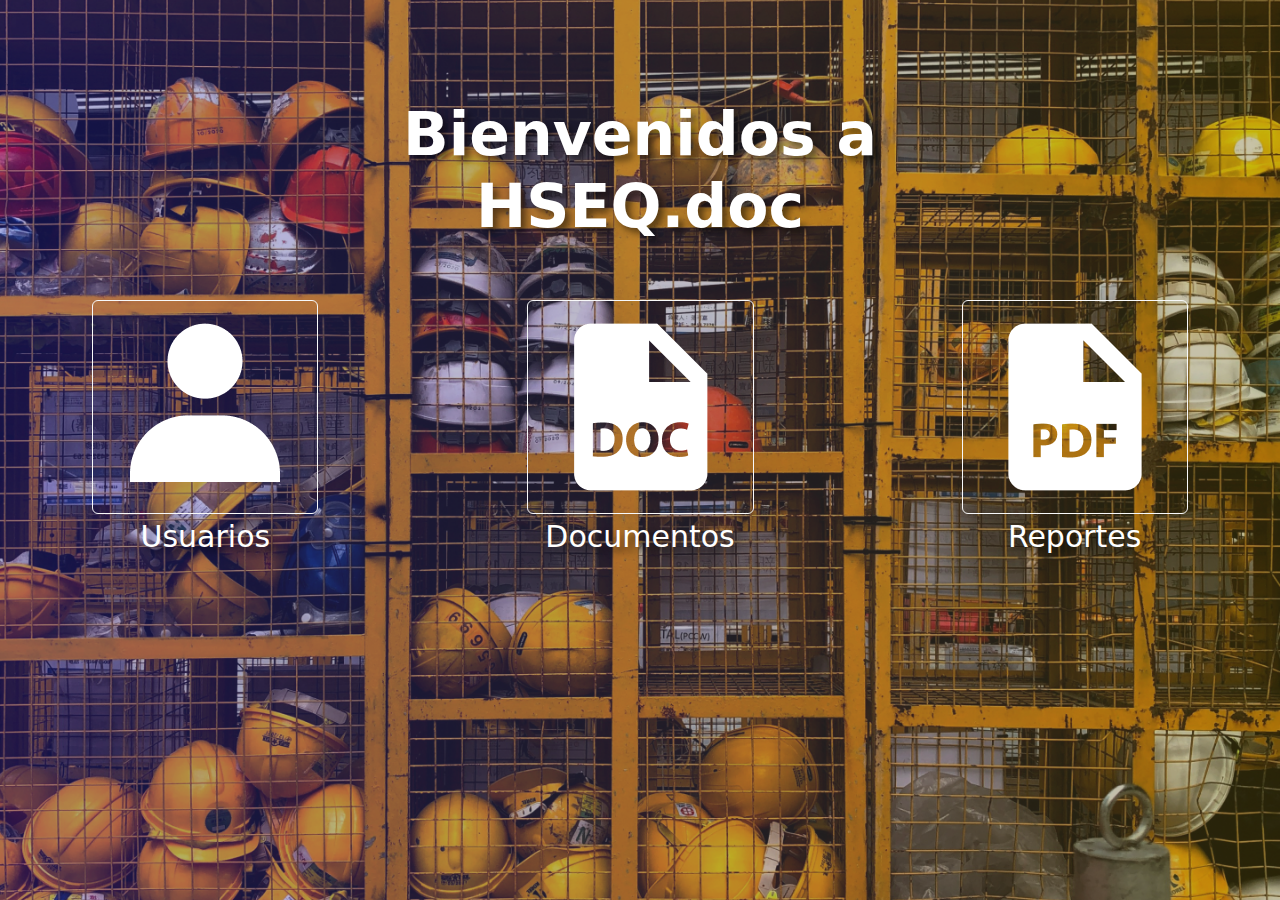
<file: html/home.html>
<!DOCTYPE html>
<html lang="en">
<head>
    <meta charset="UTF-8">
    <meta name="viewport" content="width=device-width, initial-scale=1.0">
    <title>Home-HSEQ.doc</title>
    <link rel="stylesheet" href="../css/bootstrap.css">
    <link rel="stylesheet" href="../css/stile_home.css">
    <link rel="stylesheet" href="../css/font-awesome.min.css">
</head>
<body>

    <div class="background-container">
        <div class="row mt-5 justify-content-center">
            <section class="col-6 d-flex justify-content-center">
                <div class="row">
                    <div class="col">
                        <div class="d-flex text-center">
                            <h1 class="h1" style="font-weight: 700; font-size: 60px; text-shadow: 5px 5px 7px rgba(0, 0, 0, 0.5);">
                                Bienvenidos a HSEQ.doc
                            </h1>
                        </div>
                    </div>
                </div>
            </section>
            <div id="columns-group" class="container text-center">
                <div class="row align-items-center">
                    <div class="col">
                        <button id="user" type="button" class="btn btn-outline-light icon-button">
                            <img src="../public/image/icon-user.png" alt="icon-user" class="icon-img">
                        </button>
                        <p>Usuarios</p>
                    </div>
                    <div class="col">
                        <button id="documents" type="button" class="btn btn-outline-light icon-button">
                            <img src="../public/image/icon-doc.png" alt="icon-doc" class="icon-img">
                        </button>
                        <p>Documentos</p>
                    </div>
                    <div class="col">
                        <button id="reports" type="button" class="btn btn-outline-light icon-button">
                            <img src="../public/image/icon-pdf.png" alt="icon-pdf" class="icon-img">
                        </button>
                        <p>Reportes</p>
                    </div>
                </div>
            </div>
        </div>         
    </div>

    <script>
        document.getElementById("user").onclick = function() {
            window.location.href = "user_create.html"; 
        };
    </script>

    <script src="../js/bootstrap/bootstrap.bundle.js"></script>
    <script src="../js/bootstrap/popper.min.js"></script>
    <script src="../js/bootstrap/bootstrap.js"></script>
</body>
</html>
</file>
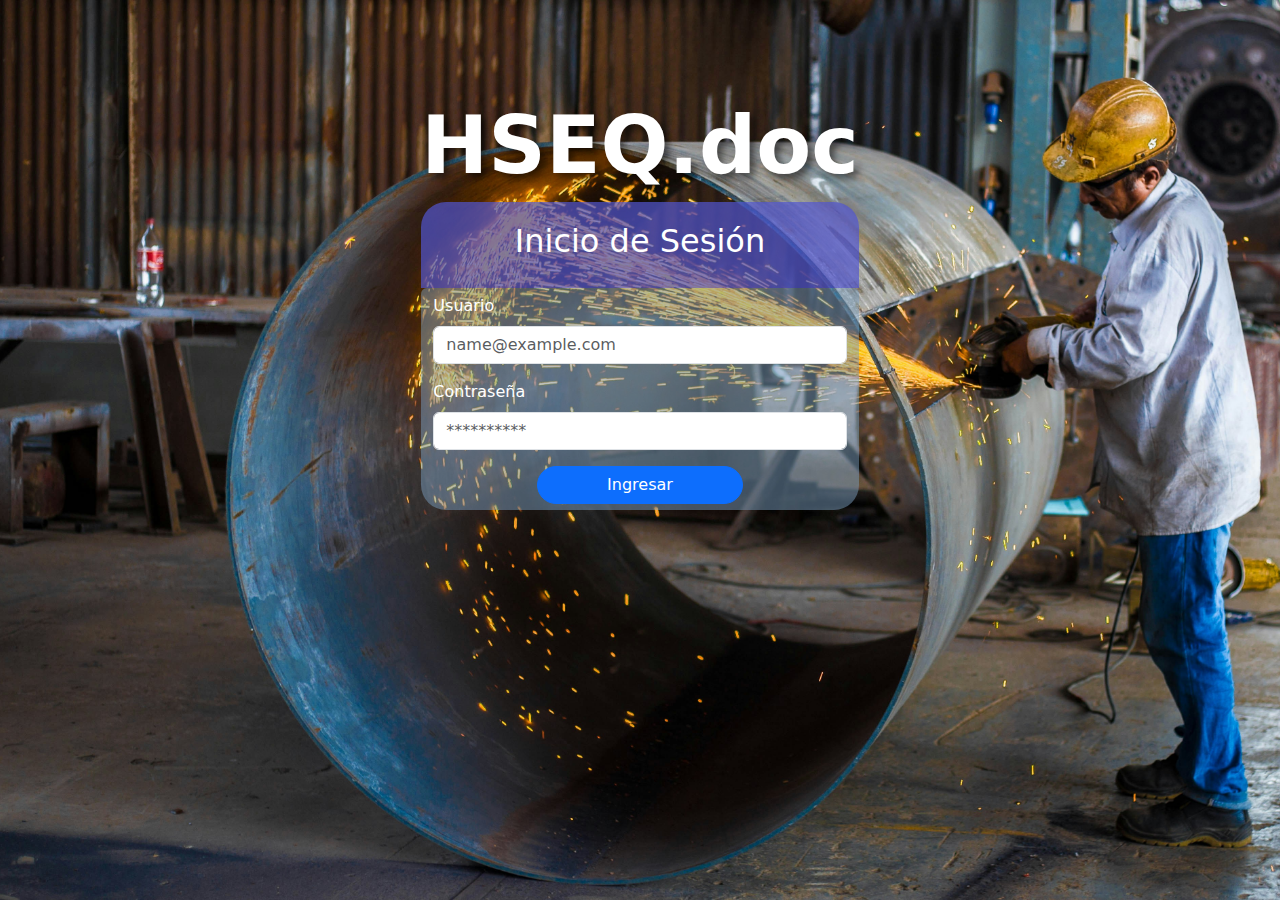
<file: html/login.html>
<!DOCTYPE html>
<html lang="en">
<head>
    <meta charset="UTF-8">
    <meta name="viewport" content="width=device-width, initial-scale=1.0">
    <title>HSEQ.doc</title>
    <link rel="stylesheet" href="../css/bootstrap.css">
    <link rel="stylesheet" href="../css/stile_login.css">
</head>
<body>
    
    <div class="background-container">
        <div class="container">
            <div class="row mt-5 justify-content-center">
                <section class="col-6 d-flex justify-content-center">
                    <div class="row">
                        <div class="col">
                            <div class="d-flex justify-content-center">
                                <h1 class="h1" style="font-weight: 700; font-size: 80px; text-shadow: 5px 5px 7px rgba(0, 0, 0, 0.5);">
                                    HSEQ.doc
                                </h1>
                            </div>
                            <div id="tittle-component" class="text-center">
                                <h2>Inicio de Sesión</h2>
                            </div>
                            <div id="form">
                                <form action="" class="form-control">
                                    <div class="mb-3">
                                        <label for="user" class="form-label">Usuario</label>
                                        <input type="email" class="form-control" id="user" placeholder="name@example.com">
                                    </div>
                                    <div class="mb-3">
                                        <label for="password" class="form-label">Contraseña</label>
                                        <input type="password" class="form-control" id="password" placeholder="**********">
                                    </div>
                                    <div class="d-grid gap-2 col-6 mx-auto">
                                        <button id="login" class="btn btn-primary rounded-5" type="button">Ingresar</button>
                                    </div>
                                </form>
                            </div>
                        </div>
                    </div>
                </section>
            </div> 
        </div>
    </div>
   
    <script>
        document.getElementById("login").onclick = function() {
            window.location.href = "home.html"; 
        };
    </script>
    <script src="../js/bootstrap/bootstrap.bundle.js"></script>
    <script src="../js/bootstrap/popper.min.js"></script>
    <script src="../js/bootstrap/bootstrap.js"></script>
</body>
</html>
</file>
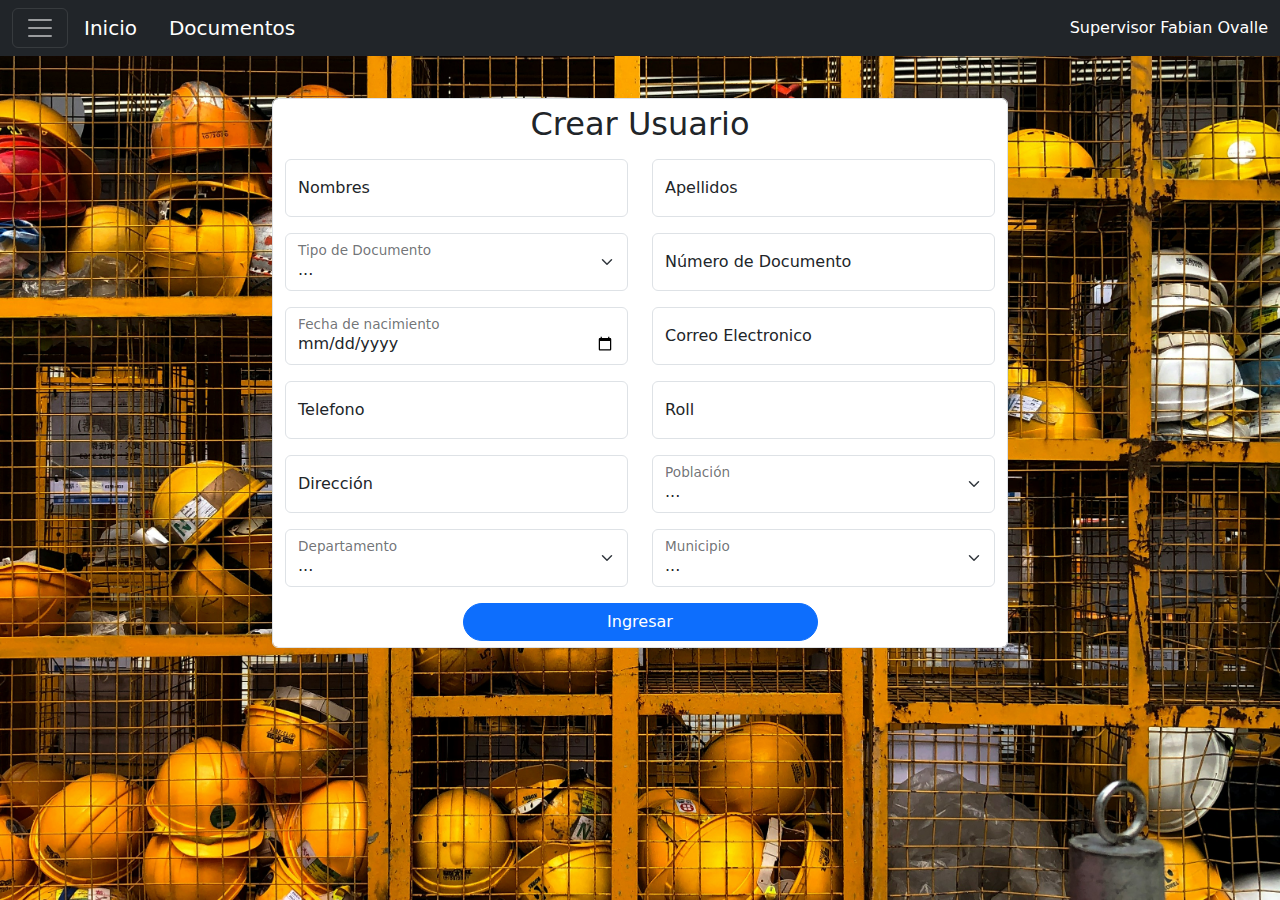
<file: html/user_create.html>
<!DOCTYPE html>
<html lang="en">
<head>
    <meta charset="UTF-8">
    <meta name="viewport" content="width=device-width, initial-scale=1.0">
    <title>User-Create-HSEQ.doc</title>
    <link rel="stylesheet" href="../css/bootstrap.css">
    <link rel="stylesheet" href="../css/stile_user_create.css">
</head>
<body>
    <div id="navbar-container"></div>
    <script>
        fetch('nav_bar.html')
            .then(response => response.text())
            .then(data => {
            document.getElementById('navbar-container').innerHTML = data;
            });
    </script>
    <div class="background-container">
        <div class="container">
            <div class="row mt-5 justify-content-center">
                <section class="col-8 justify-content-center">
                    <div class="row">
                        <div class="col">
                            <div id="form">
                                <form action="" class="form-control">
                                    <div class="text-center mb-3">
                                        <h2>Crear Usuario</h2>
                                    </div>
                                    <div class="row">
                                        <div class="col-6">
                                            <div class="form-floating mb-3">
                                                <input type="text" class="form-control" id="name" placeholder="Nombres">
                                                <label for="name">Nombres</label>
                                            </div>
                                        </div>
                                        <div class="col-6">
                                            <div class="form-floating mb-3">
                                                <input type="text" class="form-control" id="last_name" placeholder="Apellidos">
                                                <label for="last_name">Apellidos</label>
                                            </div>
                                        </div>
                                    </div>
                                    <div class="row">
                                        <div class="col-6">
                                            <div class="form-floating">
                                                <select class="form-select" id="tipe_doc" aria-label="Floating label select example">
                                                  <option selected>...</option>
                                                  <option value="1">Cedula de Ciudadania</option>
                                                  <option value="2">Cedula de Extranjeria</option>
                                                  <option value="3">Pasaporte</option>
                                                </select>
                                                <label for="tipe_doc">Tipo de Documento</label>
                                            </div>
                                        </div>
                                        <div class="col-6">
                                            <div class="form-floating mb-3">
                                                <input type="text" class="form-control" id="number_doc" placeholder="Número de Documento">
                                                <label for="number_doc">Número de Documento</label>
                                            </div>
                                        </div>
                                    </div>
                                    <div class="row">
                                        <div class="col-6">
                                            <div class="form-floating mb-3">
                                                <input type="date" class="form-control" id="birthdate" placeholder="Fecha de Nacimiento">
                                                <label for="birthdate">Fecha de nacimiento</label>
                                            </div>
                                        </div>
                                        <div class="col-6">
                                            <div class="form-floating mb-3">
                                                <input type="email" class="form-control" id="email" placeholder="example@gmail.com">
                                                <label for="email">Correo Electronico</label>
                                            </div>
                                        </div>
                                    </div>
                                    <div class="row">
                                        <div class="col-6">
                                            <div class="form-floating mb-3">
                                                <input type="text" class="form-control" id="phone" placeholder="Telefono">
                                                <label for="phone">Telefono</label>
                                            </div>
                                        </div>
                                        <div class="col-6">
                                            <div class="form-floating mb-3">
                                                <input type="text" class="form-control" id="roll" placeholder="Roll">
                                                <label for="roll">Roll</label>
                                            </div>
                                        </div>
                                    </div>
                                    <div class="row">
                                        <div class="col-6">
                                            <div class="form-floating mb-3">
                                                <input type="text" class="form-control" id="address" placeholder="Dirección">
                                                <label for="address">Dirección</label>
                                            </div>
                                        </div>
                                        <div class="col-6">
                                            <div class="form-floating">
                                                <select class="form-select" id="population" aria-label="Floating label select example">
                                                  <option selected>...</option>
                                                  <option value="1">Rural</option>
                                                  <option value="2">Urbano</option>
                                                </select>
                                                <label for="population">Población</label>
                                            </div>
                                        </div>
                                    </div>
                                    <div class="row mb-3">
                                        <div class="col-6">
                                            <div class="form-floating">
                                                <select class="form-select" id="departament" aria-label="Floating label select example">
                                                  <option selected>...</option>
                                                  <option value="1">Amazonas</option>
                                                  <option value="2">Antioquia</option>
                                                  <option value="3">Arauca</option>
                                                  <option value="4">Atlantico</option>
                                                  <option value="5">Bolivar</option>
                                                  <option value="6">Boyaca</option>
                                                  <option value="7">Bolivar</option>
                                                  <option value="8">meta</option>
                                                </select>
                                                <label for="departament">Departamento</label>
                                            </div>
                                        </div>
                                        <div class="col-6">
                                            <div class="form-floating">
                                                <select class="form-select" id="municipality" aria-label="Floating label select example">
                                                  <option selected>...</option>
                                                  <option value="1">Acacias</option>
                                                  <option value="2">Barranca de upía</option>
                                                  <option value="2">Cabuyaro</option>
                                                  <option value="2">Cubarral</option>
                                                  <option value="2">Cumaral</option>
                                                  <option value="2">San Martin</option>
                                                  <option value="2">Vista Hermosa</option>
                                                  <option value="2">Villavicencio</option>
                                                </select>
                                                <label for="municipality">Municipio</label>
                                            </div>
                                        </div>
                                    </div>
                                    <div class="d-grid gap-2 col-6 mx-auto">
                                        <button id="login" class="btn btn-primary rounded-5" type="button">Ingresar</button>
                                    </div>
                                </form>
                            </div>
                        </div>
                    </div>
                </section>
            </div>
        </div>
    </div>
     
    <script src="../js/bootstrap/bootstrap.bundle.js"></script>
    <script src="../js/bootstrap/popper.min.js"></script>
    <script src="../js/bootstrap/bootstrap.min.js"></script>
    <script src="../js/bootstrap/bootstrap.js"></script>
</body>
</html>
</file>
<file: css/stile_home.css>
.background-container {
    width: 100%;
    height: 100vh;
    background-image: url('../public/image/home-image.png');
    background-size: cover;
    background-position: center;
    background-repeat: no-repeat;
    display: flex;
    justify-content: center;
    align-items: flex-start; 
    padding-top: 50px;
    color: white;
}

.container{
    padding-top: 50px;

}

.icon-button {
    margin: 0 10px !important;
}


#columns-group{
    padding-top: 50px;
    font-size: 30px;
    font-weight: 500;
    text-shadow: 5px 5px 7px rgba(0, 0, 0, 0.5);
}
</file>
<file: css/stile_login.css>
.background-container {
    width: 100%;
    height: 100vh;
    background-image: url('../public/image/image3.jpg');
    background-size: cover;
    background-position: center;
    background-repeat: no-repeat;
    display: flex;
    justify-content: center;
    align-items: flex-start; 
    padding-top: 50px;
    color: white;
}

#login-component{
    text-align: center;
    color: white;
    margin-top: 20px; 
}

#tittle-component{
    background-color: rgba(81, 86, 208, 0.7); 
    border-top-left-radius: 25px;
    border-top-right-radius: 25px;
    padding: 20px;
    color: white; 
}

form.form-control {
    background-color: rgba(122, 156, 188, 0.5); 
    border: none;
    border-bottom-left-radius: 25px; 
    border-bottom-right-radius: 25px; 
    box-shadow: none; 
    color: white;
}
</file>
<file: css/stile_user_create.css>
.background-container{
    width: 100%;
    height: 100vh;
    background-image: url('../public/image/image1.jpg');
    background-size: cover;
    background-position: center;
    background-repeat: no-repeat;
    display: flex;
    justify-content: center;
    align-items: flex-start; 
    padding-top: 50px;
    color: black;
}
</file>
